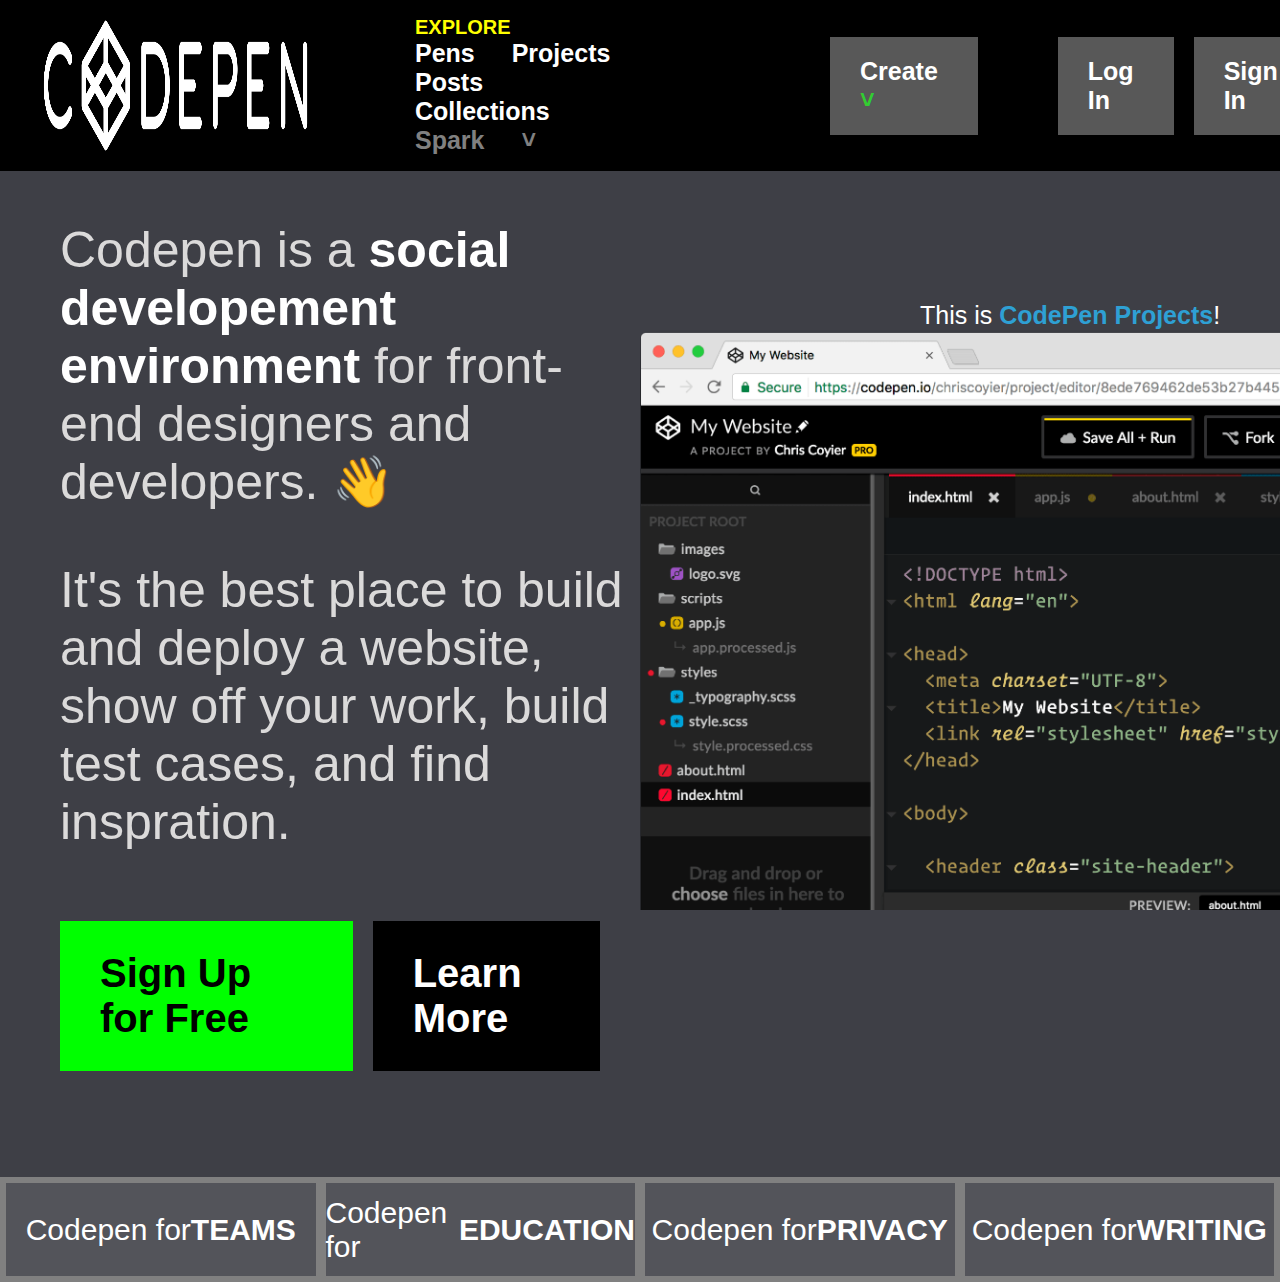
<file: Skratch code/index.html>
<!DOCTYPE html>
<html>
<head>
    <link rel="stylesheet" href="style.css">
    <link rel="stylesheet" href="https://use.fontawesome.com/releases/v5.15.3/css/all.css" integrity="sha384-SZXxX4whJ79/gErwcOYf+zWLeJdY/qpuqC4cAa9rOGUstPomtqpuNWT9wdPEn2fk" crossorigin="anonymous">
</head>
<body>
    <div class="box">
        <div class="left-side">
            <div class="logo">
                <img src="images/logos/codepen-wordmark-display-inside-white@10x.png" alt="Logo" width="275px" height="100%">
            </div>
            <div class="links">
                <div class="explore">EXPLORE</div>
                <div class="pens">Pens Projects Posts Collections <a>Spark &#709</a></div>
            </div>
        </div>
        <div class="right-side">
            <div class="nav-button reate">
                <div>Create <a>&#709</a></div>
            </div>
            <div class="magnify">
                <i class="fas fa-search"></i>
            </div>
            <div class="nav-button log-in">
                <div>Log In</div>
            </div>

            <div class="nav-button sign-in">
                <div>Sign In</div>
            </div>
        </div>
    </div>

    <div class="main">
        <div class="main-left">
            <div class="paragraph">
                <p>Codepen is a <a>social developement environment</a> for front-end designers and developers. 👋</p>
                <p>It's the best place to build and deploy a website, show off your work, build test cases, and find inspration.</p>
            </div>
            <div class="buttons">
                <div class="sign-up-for-free">Sign Up for Free</div>
                <div class="learn-more">Learn More</div>
            </div>
        </div>

        <div class="main-right">
            <div class="this-is">
                <div>This is <a>CodePen Projects</a>!</div>
            </div>
            <div class="image">
                <img src="images/lmr7a8E.png" alt="Image" width= "700px" height="100%">
            </div>
        </div>
    </div>

    <div class="feet">
        <div class="codepen">Codepen for  <span>TEAMS</span></div>
        <div class="codepen">Codepen for  <span>EDUCATION</span></div>
        <div class="codepen">Codepen for  <span>PRIVACY</span></div>
        <div class="codepen">Codepen for  <span>WRITING</span></div>
    </div>

</body>
</html>

<!-- <a>Spark &#709</a> -->
</file>
<file: Skratch code/style.css>
body {
    margin: 0px;
    background-color: rgb(62, 63, 70);
    font-family: sans-serif;
}

.box {
    background-color: black;
    padding: 16px 40px;
    display: flex;
    align-items: center;
}

.box > .left-side {
    display: flex;
}

.box > .left-side > .logo {
    padding-right: 100px;
    max-height: 100%;
}

.box >  .left-side > .links {
    color: white;
    font-size: 25px;
    word-spacing: 30px;
    font-weight: bold;
}

.box >  .left-side > .links > .explore {
    color: yellow;
    word-spacing: 10px;
    font-size: 20px;
}

.box >  .left-side > .links > .pens {
    color: white;
    font-weight: bold;
}

.box >  .left-side > .links > .pens a {
    color: gray;
    font-weight: bold;
}

.box > .right-side {
    padding-left: 180px;
    display: flex;
    width: 35%;
}

.box > .right-side > .nav-button {
    font-size: 25px;
    color: white;
    background-color: rgb(88, 88, 88);
    padding: 20px 40px;
    font-weight: bold;
    padding-left: 30px;
    display: flex;
    margin: 10px;
}

.box > .right-side > .nav-button a {
    color: limegreen;
    font-weight: bold;
}

.box > .right-side > .magnify {
    color: rgb(88, 88, 88);
    font-size: 50px;
    display: flex;
    align-items: center;
    padding: 0px 30px;
}

.main {
    display: flex;
}

.paragraph {
    font-weight: 100;
    padding-left: 60px;
    color: rgb(219, 218, 218);
    font-size: 50px;
    font-style: none;
}

.paragraph a {
    color: white;
    font-weight: 700;
}

.main-left {
    width: 50%;
    padding-bottom: 86px;
}

.main-left > .buttons {
    display: flex;
    font-size: 40px;
    padding: 20px 40px;
    font-weight: bold;
    padding-left: 60px;
}

.main-left > .buttons > .sign-up-for-free {
    background-color: lime;
    color: black;
    padding: 30px 40px;
}

.main-left > .buttons > .learn-more {
    color: white;
    background: black;
    padding: 30px 40px;
    margin-left: 20px;
}

.main-right {
    width: 50%;
}

.main-right > .this-is {
    padding-top: 130px;
    font-size: 25px;
    color: white;
    font-weight: 500;
    padding-left: 280px;
}

.main-right > .this-is a {
    font-weight: 700;
    color: rgb(46, 160, 212);
}

.main-right > .image {
    text-align: right;
}

.feet {
    display: flex;
    color: white;
    font-size: 30px;
    justify-content: center;
    justify-content: space-around;
    background-color: rgb(83, 84, 90);
    border: 1px solid grey;
    border-width: 25%;
}

.feet span { 
    font-weight: 900;
}

.feet > .codepen {
    display: flex;
    align-items: center;
    justify-content: center;
    height: 93px;
    width: 25%;
    border: 5px solid grey;
}
</file>
